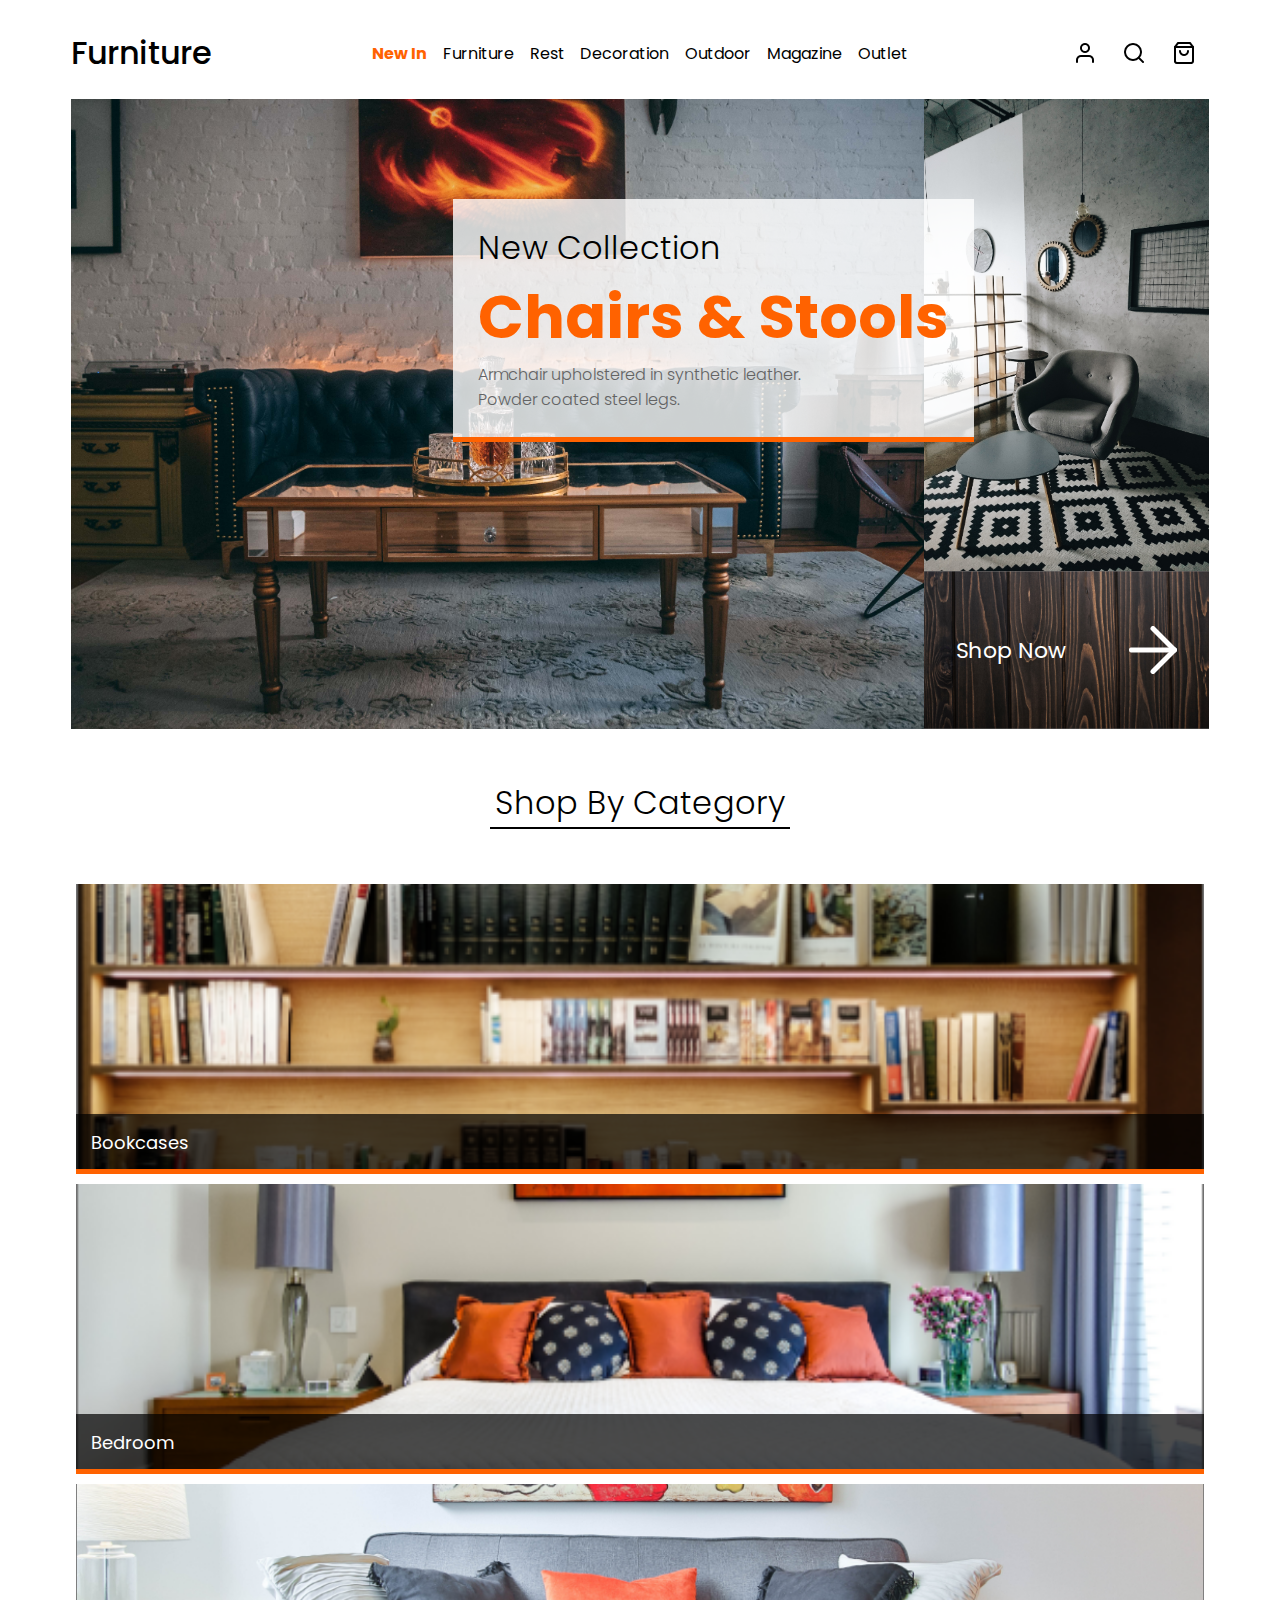
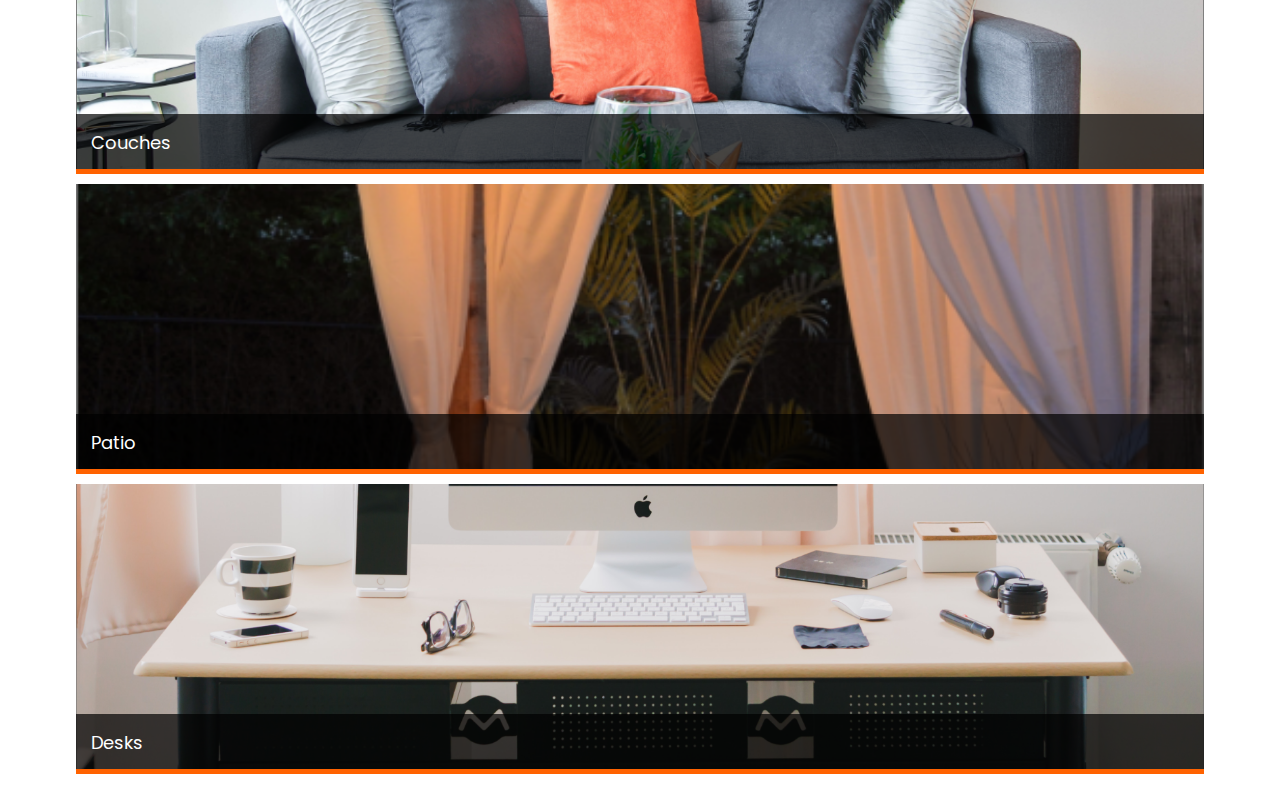
<file: unsolved/index.html>
<!DOCTYPE html>
<html>
<head>
  <link href="https://fonts.googleapis.com/css?family=Poppins:100,200,300,400,500,600,700,800,900&display=swap" rel="stylesheet">
  <link href="css/style.css" rel="stylesheet" type="text/css">
  <title>Furniture Homepage</title>
</head>
<body>
  <nav id="navBar">
    <h1>Furniture</h1>
    <div id="navigation">
      <p class="highlight">New In</p>
      <p>Furniture</p>
      <p>Rest</p>
      <p>Decoration</p>
      <p>Outdoor</p>
      <p>Magazine</p>
      <p>Outlet</p>
    </div>
    <div class="icons">
      <img src="images/user.png">
      <img src="images/search.png">
      <img src="images/shopping-bag.png">
    </div>
  </nav>
  <section id="heroGrid">
    <div id="featuredProduct" class="heroGridArea">
      <div id="headline">
        <h3 id="newCollection">New Collection</h3>
        <h2>Chairs & Stools</h2>
        <p>Armchair upholstered in synthetic leather. Powder coated steel legs.</p>
      </div>
    </div>
    <div id="secondaryProduct" class="heroGridArea"></div>
    <div id="CTA" class="heroGridArea">
      <h4>Shop Now</h4>
      <img src="images/arrow-right.png">
    </div>
  </section>
  <div class="subHeading">
    <h3>Shop By Category</h3>
  </div>
  <section id="categoryGrid">
    <div id="bookcases" class="categoryGridArea">
      <div class="heading">Bookcases</div>
    </div>
    <div id="bedroom" class="categoryGridArea">
      <div class="heading">Bedroom</div>
    </div>
    <div id="couches" class="categoryGridArea">
      <div class="heading">Couches</div>
    </div>
    <div id="patio" class="categoryGridArea">
      <div class="heading">Patio</div>
    </div>
    <div id="desks" class="categoryGridArea">
      <div class="heading">Desks</div>
    </div>
  </section>
</body>
</html>
</file>
<file: unsolved/css/style.css>
body {
  font-family: 'Poppins', sans-serif;
}

/* Grid CSS */
#heroGrid{
  margin: 0px 5%;
  display: grid;
  min-height: 500px;
  height: 70vh;

  grid-template-rows:75% 25%;
  grid-template-columns: 75% 25%;
}

#featuredProduct{
  background-image: url("../images/furniture1.png");
  grid-area: 1/1/3/1;
}

#secondaryProduct{
  background-image: url("../images/furniture2.png");
  grid-area: 1/2/2/3;
  background-repeat: no-repeat;
  background-position: center;
}

#CTA{
  background-image: url("../images/woodbg.png");
  grid-area: 2/2/3/3;
  background-repeat: no-repeat;
  background-position: center;

  justify-content: space-around;
  cursor: pointer;
}

.heroGridArea{
  background-repeat: no-repeat;
  background-position: center;
  background-size: cover;
  align-items: center;
  display: flex;
  position: relative;
}

#headline{
  border-bottom: 5px solid #FF6200;
  background-color:rgba(255,255,255,0.8);
  position: absolute;
  right: -50px;
  top: 100px;
  padding: 25px;
  max-width: 550px;
  z-index: 100;
}
/* Category Grid CSS */

.subHeading{
 text-align: center;
  border-bottom: 2px solid black;
  width: 300px;
  margin: 50px auto;
}

#categoryGrid{
  margin: 0 5%;
  display: grid;

  grid-template: 300px 300px 300px / 1fr 1fr 1fr;
}

.categoryGridArea{
  background-position: center;
  background-size: cover;
  background-repeat: no-repeat;
  margin: 5px;
  cursor: pointer;
  display: grid;
  align-content: end;
}

#bookcases{
  background-image: url("../images/bookcases.png");
}

#bedroom{
  background-image: url("../images/beds.png");
}

#couches{
  background-image: url("../images/couch.png");
  grid-area: 2/1/3/3;
}

#patio{
  background-image: url("../images/patio.png");
  grid-area: 1/3/3/4;
}

#desks{
  background-image: url("../images/desks.png");
  grid-area: 3/1/3/4;
}

.heading{
  background-color: rgba(0,0,0,0.7);
  padding: 15px;
  height: 25px;
  color: white;
  font-size: 18px;
  border-bottom: 5px solid #FF6200;
}

#headline p {
  max-width: 350px;
  font-size: 16px;
  font-weight: 300;
  margin: 0px 0px;
  color: #636364
}

@media only screen and (max-width: 1000px) {
  
  #navigation{
    display: none;
  }
  
  .icons{
    margin-left: auto;
  }
  
    }

@media only screen and (max-width: 600px) {

  #headline{
    position: static;
    margin: 20px;
  }
  
  #featuredProduct{
    grid-area:1/1/2/3;
  }
  #secondaryProduct{
    grid-area: 2/1/3/2;
  }
  
    }

  #categoryGrid{
      grid-template: 300px 300px 300px 300px 300px/  1fr;
    }
    
    #couches{
      grid-area: auto/auto/auto/auto;
    }
    
    #patio{
      grid-area: auto/auto/auto/auto;
    }
    
    #desks{
      grid-area: auto/auto/auto/auto;
    }
/* Navigation CSS */
/* CHECK OUT THIS CODE BELOW IF YOU WANT TO GET A REFRESHER ON FLEX */
#navBar {
  display: flex;
  flex-direction: row;
  margin: 0px 5%;
}
#navBar h1 {
  width: 25%;
  font-weight: 500;
}
#navigation {
  display: flex;
  width: 50%;
  align-items: center;
  justify-content: space-evenly;
}
#navigation p {
  cursor: pointer;
  text-decoration: none;
}
.icons {
  display: flex;
  justify-content: flex-end;
  align-items: center;
  width: 25%;
}
.icons img {
  margin: 15px;
  cursor: pointer;
}
.highlight {
  color: #FF6200;
  font-weight: 700;
}

/* Typography CSS */

h2 {
  font-size: 60px;
  margin: 0px 0px;
  color: #FF6200;
}

h3 {
  font-size: 32px;
  font-weight: 300;
  margin: 0px 0px;
}

h4 {
  color: white;
  font-weight: 400;
  font-size: 22px;
}


#headline p {
  max-width: 350px;
  font-size: 16px;
  font-weight: 300;
  margin: 0px 0px;
  color: #636364;
}
</file>
